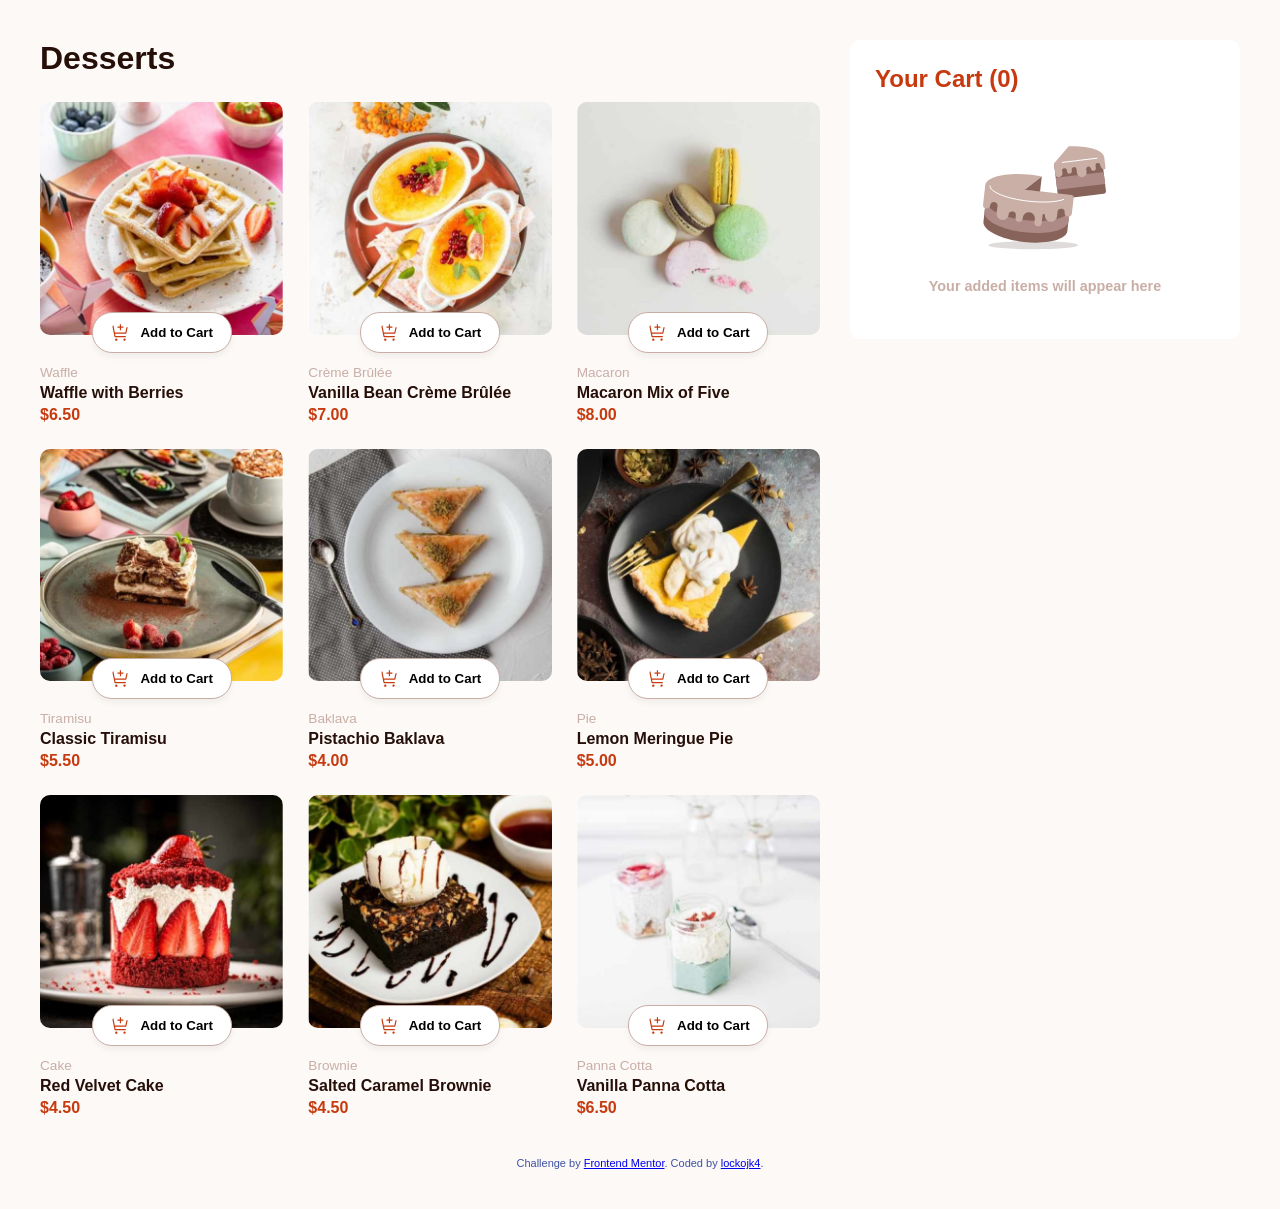
<file: index.html>
<!DOCTYPE html>
<html lang="en">
<head>
    <meta charset="UTF-8">
    <meta name="viewport" content="width=device-width, initial-scale=1.0">
     <link rel="icon" type="image/png" sizes="32x32" href="./assets/images/favicon-32x32.png">

    <title>Product list with cart</title>
    <link rel="stylesheet" href="./styles/index.css">
</head>
<body>
    <div class="container">
        <main class="products-section">
            <h1>Desserts</h1>
            <div id="product-list" class="grid">
                <!-- Products injected via JS -->
            </div>
        </main>
        
        <aside class="cart-section">
            <div class="cart-card">
                <h2 id="cart-title">Your Cart (0)</h2>
                <div id="cart-items">
                    <div class="empty-cart-container">
    <img src="./assets/images/illustration-empty-cart.svg" alt="Empty Cart" class="empty-cart-img">
    <p class="empty-msg">Your added items will appear here</p>
</div>
                </div>
                <div class="cart-total-wrapper" id="cart-total-wrapper" style="display:none;">
                    <div class="order-total">
                        <span>Order Total</span>
                        <strong id="cart-total-price">$0.00</strong>
                    </div>
                    <!-- New Carbon Neutral Message -->
                  <div class="carbon-neutral-msg">
                    <img src="./assets/images/icon-carbon-neutral.svg" alt="Carbon Neutral Tree Icon">
                      <p>This is a <strong>carbon-neutral</strong> delivery</p>
                  </div>
                    <button class="confirm-btn" id="confirm-order-btn">Confirm Order</button>
                </div>
            </div>
        </aside>
    </div>

    <!-- module type to allow imports -->
    <script type="module" src="./scripts/index.js"></script>

    <!-- Order Confirmation Modal -->
    <div id="confirmation-modal-overlay" class="modal-overlay" style="display: none;">
        <div class="modal-content">
            <img src="./assets/images/icon-order-confirmed.svg" alt="Order Confirmed" class="modal-icon">
            <h2 class="modal-title">Order Confirmed</h2>
            <p class="modal-subtitle">We hope you enjoy your food!</p>
            
            <div class="modal-order-summary">
                <div id="modal-items-list">
                    <!-- Cart items with thumbnails injected here -->
                </div>
                <div class="modal-order-total">
                    <span>Order Total</span>
                    <strong id="modal-total-price">$0.00</strong>
                </div>
            </div>
            
            <button id="start-new-order-btn" class="confirm-btn">Start New Order</button>
        </div>
    </div>
</body>

<div class="attribution">
  Challenge by <a href="https://www.frontendmentor.io?ref=challenge">Frontend Mentor</a>. 
  Coded by <a href="https://github.com/lockojk4">lockojk4</a>.
</div>

</html>
</file>
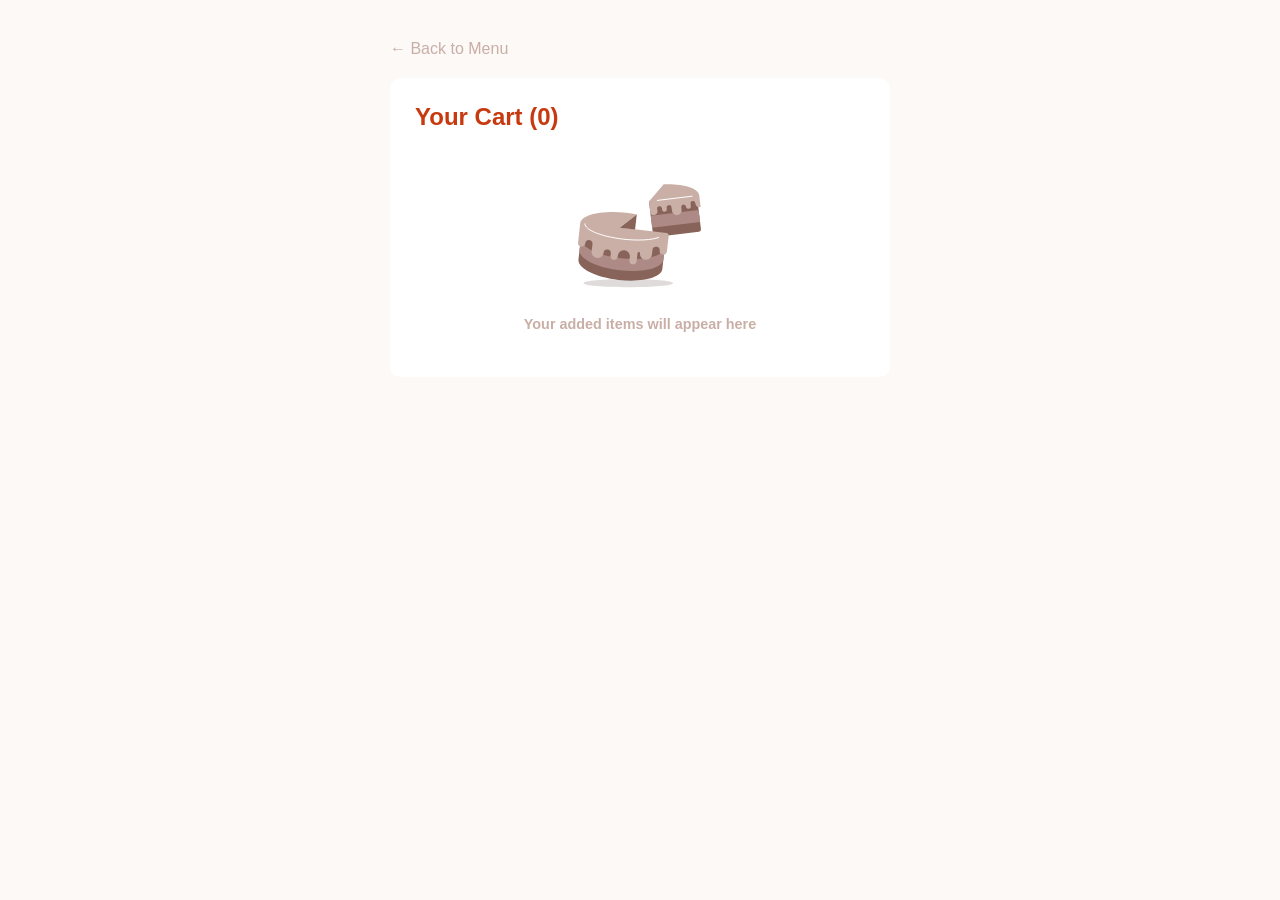
<file: cart.html>
<!DOCTYPE html>
<html lang="en">
<head>
    <meta charset="UTF-8">
    <meta name="viewport" content="width=device-width, initial-scale=1.0">
    <title>Your Cart</title>
    <link rel="stylesheet" href="./styles/index.css">
</head>
<body>
    <div class="container single-column">
        <aside class="cart-section" style="width: 100%;">
            <a href="index.html" class="back-link">← Back to Menu</a>
            <div class="cart-card mt-2">
                <h2 id="cart-title">Your Cart (0)</h2>
                <div id="cart-items">
                    <div class="empty-cart-container">
    <img src="./assets/images/illustration-empty-cart.svg" alt="Empty Cart" class="empty-cart-img">
    <p class="empty-msg">Your added items will appear here</p>
</div>
                </div>
                <div class="cart-total-wrapper" id="cart-total-wrapper" style="display:none;">
                    <div class="order-total">
                        <span>Order Total</span>
                        <strong id="cart-total-price">$0.00</strong>
                    </div>

                    <!-- New Carbon Neutral Message -->
                    <div class="carbon-neutral-msg">
                        <img src="./assets/images/icon-carbon-neutral.svg" alt="Carbon Neutral Tree Icon">
                              <p>This is a <strong>carbon-neutral</strong> delivery</p>
                    </div>

                    <button class="confirm-btn" id="confirm-order-btn">Confirm Order</button>
                </div>
            </div>
        </aside>
    </div>

    <script type="module" src="./scripts/index.js"></script>

    <!-- Order Confirmation Modal -->
    <div id="confirmation-modal-overlay" class="modal-overlay" style="display: none;">
        <div class="modal-content">
            <img src="./assets/images/icon-order-confirmed.svg" alt="Order Confirmed" class="modal-icon">
            <h2 class="modal-title">Order Confirmed</h2>
            <p class="modal-subtitle">We hope you enjoy your food!</p>
            
            <div class="modal-order-summary">
                <div id="modal-items-list">
                    <!-- Cart items with thumbnails injected here -->
                </div>
                <div class="modal-order-total">
                    <span>Order Total</span>
                    <strong id="modal-total-price">$0.00</strong>
                </div>
            </div>
            
            <button id="start-new-order-btn" class="confirm-btn">Start New Order</button>
        </div>
    </div>
</body>
</html>
</file>
<file: styles/index.css>
:root {
    --red: hsl(14, 86%, 42%);
    --rose-50: hsl(20, 50%, 98%);
    --rose-100: hsl(13, 31%, 94%);
    --rose-500: hsl(14, 25%, 72%);
    --rose-900: hsl(14, 65%, 9%);
}

* {
    box-sizing: border-box;
    margin: 0;
    padding: 0;
    font-family: 'Segoe UI', Tahoma, Geneva, Verdana, sans-serif;
}

body {
    background-color: var(--rose-50);
    color: var(--rose-900);
    padding: 40px 20px;
}

.container {
    max-width: 1200px;
    margin: 0 auto;
    display: flex;
    gap: 30px;
    align-items: flex-start;
}

.single-column {
    max-width: 500px;
    display: block;
}

/* Products Section */
.products-section {
    flex: 2;
}

.products-section h1 {
    margin-bottom: 25px;
}

.grid {
    display: grid;
    grid-template-columns: repeat(auto-fill, minmax(220px, 1fr));
    gap: 25px;
}

.product-card {
    position: relative;
}

.img-container {
    position: relative;
    margin-bottom: 30px;
}

.img-container img {
    width: 100%;
    border-radius: 10px;
    display: block;
}

.add-to-cart-btn {
    position: absolute;
    bottom: -18px;
    left: 50%;
    transform: translateX(-50%);
    background: white;
    border: 1px solid var(--rose-500);
    padding: 10px 20px;
    border-radius: 20px;
    font-weight: 600;
    cursor: pointer;
    white-space: nowrap;
    box-shadow: 0 4px 6px rgba(0,0,0,0.05);
    transition: color 0.2s, border 0.2s;
}

.add-to-cart-btn:hover {
    color: var(--red);
    border-color: var(--red);
}

.product-card .category {
    font-size: 0.85rem;
    color: var(--rose-500);
    margin-bottom: 4px;
}

.product-card .name {
    font-size: 1rem;
    font-weight: 600;
    margin-bottom: 4px;
}

.product-card .price {
    color: var(--red);
    font-weight: 600;
}

/* Cart Section */
.cart-section {
    flex: 1;
    min-width: 300px;
}

.cart-card {
    background: white;
    padding: 25px;
    border-radius: 10px;
}

.cart-card h2 {
    color: var(--red);
    margin-bottom: 20px;
}

.cart-item {
    display: flex;
    justify-content: space-between;
    align-items: center;
    padding-bottom: 15px;
    margin-bottom: 15px;
    border-bottom: 1px solid var(--rose-100);
}

.cart-item-info h4 {
    font-size: 0.9rem;
    margin-bottom: 5px;
}

.cart-item-price-info span.qty {
    color: var(--red);
    font-weight: bold;
    margin-right: 10px;
}

.cart-item-price-info span.unit-price {
    color: var(--rose-500);
    margin-right: 5px;
}

.cart-item-price-info span.total-price {
    font-weight: 600;
}

.remove-btn {
    background: transparent;
    border: 1px solid var(--rose-500);
    color: var(--rose-500);
    border-radius: 50%;
    width: 20px;
    height: 20px;
    cursor: pointer;
    line-height: 18px;
    text-align: center;
}

.order-total {
    display: flex;
    justify-content: space-between;
    align-items: center;
    margin: 20px 0;
}

.order-total strong {
    font-size: 1.5rem;
}

.confirm-btn {
    width: 100%;
    background: var(--red);
    color: white;
    border: none;
    padding: 15px;
    border-radius: 25px;
    font-size: 1rem;
    font-weight: 600;
    cursor: pointer;
}

.mt-2 { margin-top: 20px; }
.back-link { text-decoration: none; color: var(--rose-500); }

.empty-cart-container {
    text-align: center;
    padding: 20px 0;
}

.empty-cart-img {
    display: block;
    margin: 0 auto 15px auto;
    width: 130px; /* Adjust this size if needed */
}

.empty-msg {
    color: var(--rose-500);
    font-size: 0.9rem;
    font-weight: 600;
}

.carbon-neutral-msg {
    display: flex;
    align-items: center;
    justify-content: center;
    gap: 10px;
    background-color: var(--rose-50);
    padding: 15px;
    border-radius: 8px;
    margin-bottom: 20px; /* Adds space before the confirm button */
}

.carbon-neutral-msg p {
    font-size: 0.9rem;
    color: var(--rose-900);
}

.carbon-neutral-msg strong {
    font-weight: 600;
}


/* Modal Overlay and Content */
.modal-overlay {
    position: fixed;
    top: 0;
    left: 0;
    width: 100%;
    height: 100%;
    background: rgba(0, 0, 0, 0.5);
    display: flex;
    justify-content: center;
    align-items: center;
    z-index: 1000;
}

.modal-content {
    background: white;
    padding: 35px;
    border-radius: 15px;
    width: 90%;
    max-width: 450px;
    max-height: 90vh;
    overflow-y: auto;
}

.modal-icon {
    width: 40px;
    margin-bottom: 20px;
}

.modal-title {
    font-size: 2rem;
    color: var(--rose-900);
    margin-bottom: 5px;
}

.modal-subtitle {
    color: var(--rose-500);
    margin-bottom: 25px;
    font-size: 0.95rem;
}

/* Modal Order Summary Box */
.modal-order-summary {
    background-color: var(--rose-50);
    padding: 20px;
    border-radius: 10px;
    margin-bottom: 25px;
}

.modal-item {
    display: flex;
    align-items: center;
    justify-content: space-between;
    padding-bottom: 15px;
    margin-bottom: 15px;
    border-bottom: 1px solid var(--rose-100);
}

.modal-item-left {
    display: flex;
    align-items: center;
    gap: 15px;
}

.modal-item-img {
    width: 50px;
    height: 50px;
    border-radius: 5px;
    object-fit: cover;
}

.modal-item-info h4 {
    font-size: 0.9rem;
    margin-bottom: 5px;
    color: var(--rose-900);
    white-space: nowrap;
    overflow: hidden;
    text-overflow: ellipsis;
    max-width: 150px;
}

.modal-item-price-info {
    display: flex;
    gap: 10px;
    font-size: 0.9rem;
}

.modal-item-price-info .qty {
    color: var(--red);
    font-weight: bold;
}

.modal-item-price-info .unit-price {
    color: var(--rose-500);
}

.modal-item-total {
    font-weight: 600;
    color: var(--rose-900);
}

.modal-order-total {
    display: flex;
    justify-content: space-between;
    align-items: center;
    margin-top: 10px;
}

.modal-order-total span {
    color: var(--rose-900);
}

.modal-order-total strong {
    font-size: 1.5rem;
    color: var(--rose-900);
}

/* Active state for the product image */
.img-container img.selected-img {
    border: 3px solid var(--red);
}

/* Wrapper to hold whichever button is active */
.btn-container-wrapper {
    position: absolute;
    bottom: -18px;
    left: 50%;
    transform: translateX(-50%);
    width: 140px;
}

.add-to-cart-btn {
    position: static;
    transform: none;
    width: 100%;
    /* New Flexbox properties for icon alignment */
    display: flex;
    align-items: center;
    justify-content: center;
    gap: 10px;
}

/* New rule to size the cart icon */
.add-to-cart-btn img {
    width: 20px;
    height: auto;
}

/* New Active Quantity Button styles */
.active-qty-btn {
    background: var(--red);
    color: white;
    padding: 10px 15px;
    border-radius: 20px;
    font-weight: 600;
    display: flex;
    align-items: center;
    justify-content: space-between;
    width: 100%;
    box-shadow: 0 4px 6px rgba(0,0,0,0.05);
}

.qty-btn {
    background: transparent;
    border: 1px solid white;
    border-radius: 50%;
    width: 20px;
    height: 20px;
    display: flex;
    justify-content: center;
    align-items: center;
    cursor: pointer;
    padding: 4px;
    transition: background 0.2s;
}

/* Forces the SVG icons to appear white if they are natively black */
.qty-btn img {
    width: 10px;
    height: 10px;
    filter: brightness(0) invert(1); 
}

.qty-btn:hover {
    background: white;
}

.qty-btn:hover img {
    filter: invert(36%) sepia(91%) saturate(2333%) hue-rotate(345deg) brightness(97%) contrast(100%); /* Turns icon red on hover */
}
.attribution {
  font-size: 11px; 
  text-align: center;
  color: hsl(228, 45%, 44%); 
  margin-top: 40px; 
}
</file>
